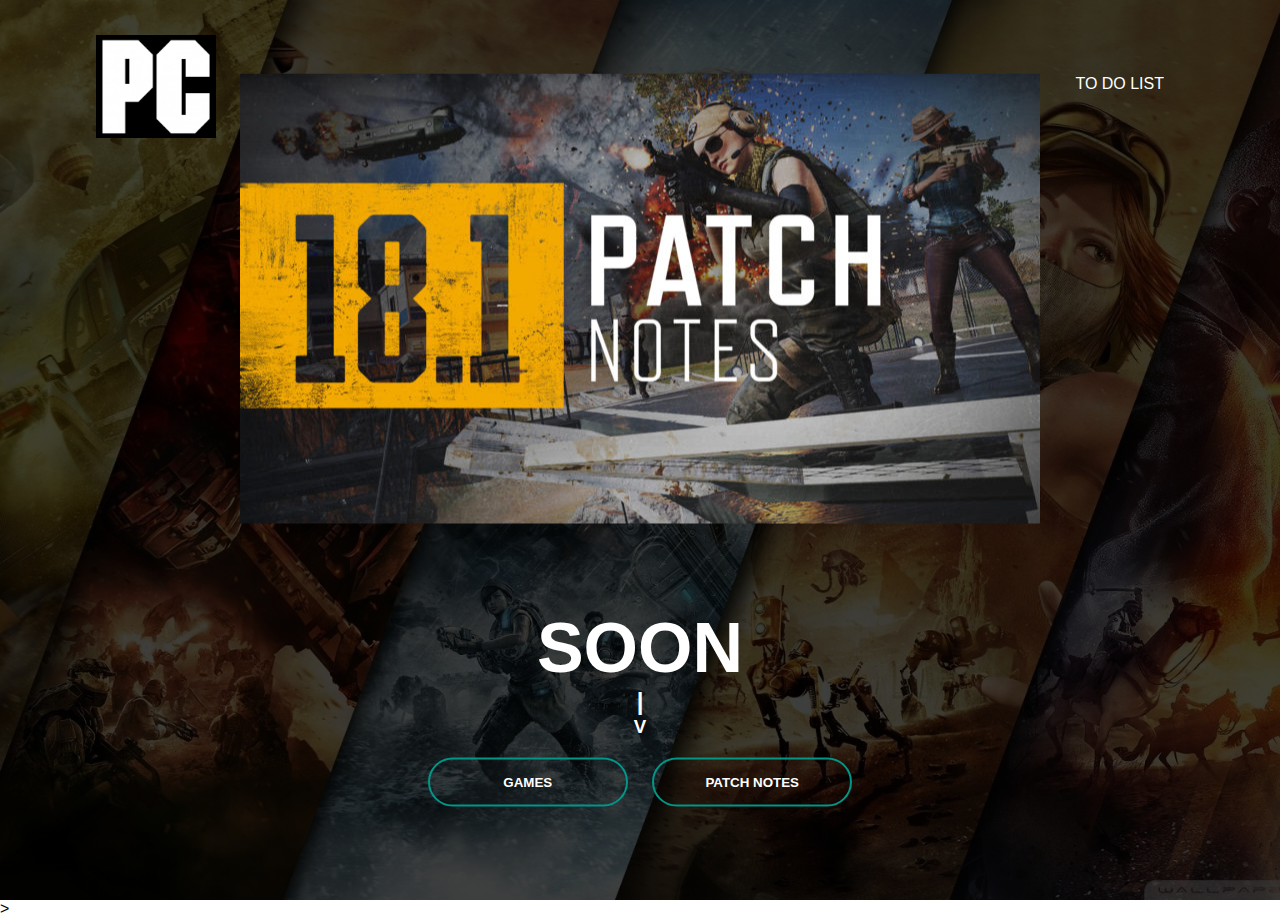
<file: index.html>
<!DOCTYPE html>
<html>
<head>	
	<meta charset="utf-8">
	<meta name="viewport" content="width=device-width, initial-scale=1">
	<title>Just Games</title>
	<link rel="stylesheet" href="style.css">
</head>
<body>
	<div class="banner">
		<div class="navbar">
			<img src="logo.png" class="logo">
			<ul>
				<li><a href="index.html">Home</a></li>
				<li><a href="#">Games</a></li>	
				<li><a href="PATCH_NOTES.html">Patch Notes</a></li>
				<li><a href="todolist.html">To Do List</a></li>	
			</ul>
		</div>
		<div class="content">
			<img src="pnotes.jpg" alt="pnotes">
			<h1>SOON</h1>	
			<h2>|</h2>
			<h3>V</h3>		

			<div>
				<button type="button"><span><a href="GAMES.html"></a></span>GAMES</button>
				<button type="button"><span><a href="GAMES.html"></a></span>PATCH NOTES</button>
			</div>
		</div>

	</div>	
</body>
</html>>
</file>
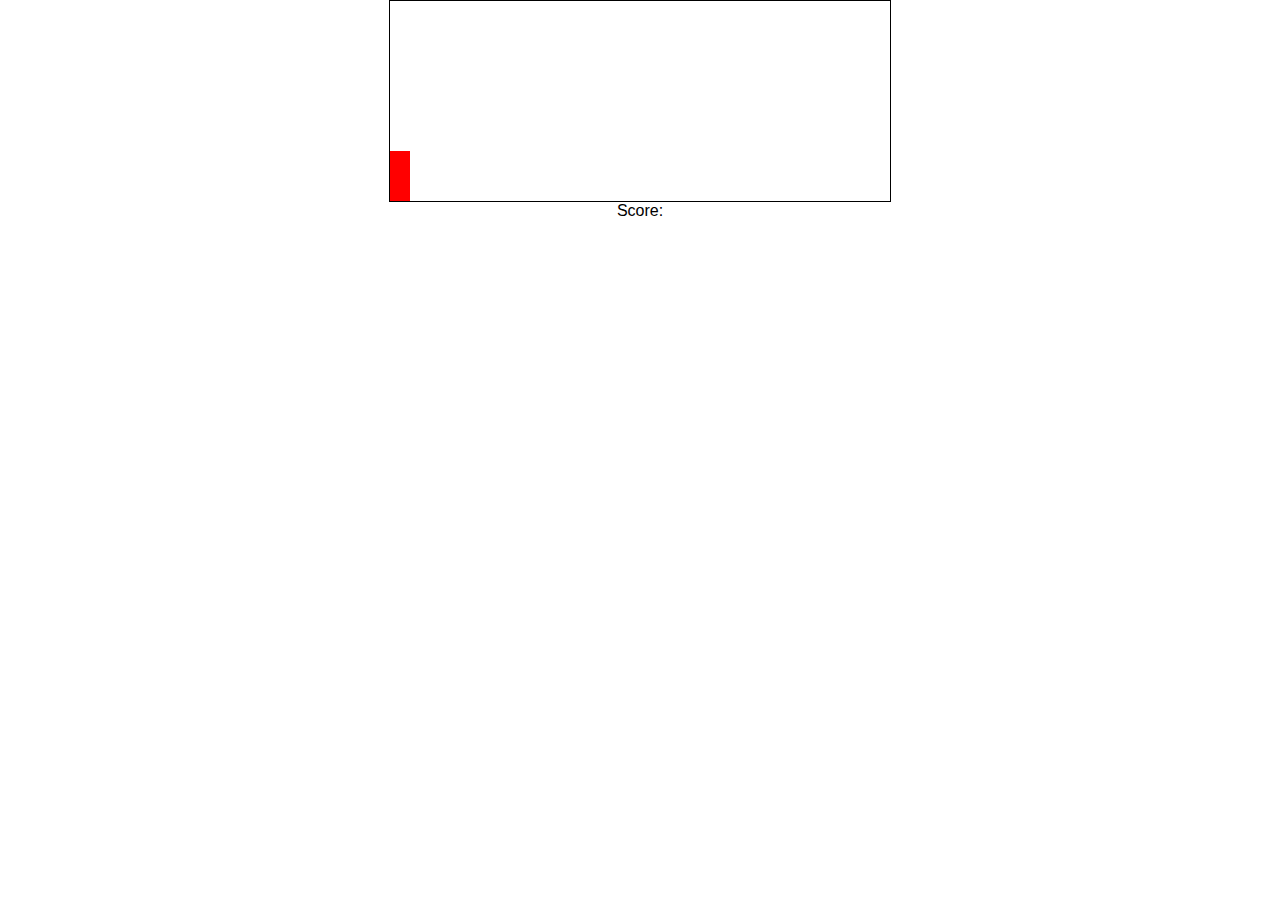
<file: GAMES.html>
<!DOCTYPE html>
<html lang="en" onclick="jump()">
<head>
    <meta charset="UTF-8">
    <title>Jump Game</title>
    <link rel="stylesheet" href="style.css">
</head>
<body>
    <div class="game">
        <div id="character"></div>
        <div id="block"></div>
    </div>
    <p>Score: <span id="scoreSpan"></span></p>
</body>
<script src="script.js"></script>
</html>
</file>
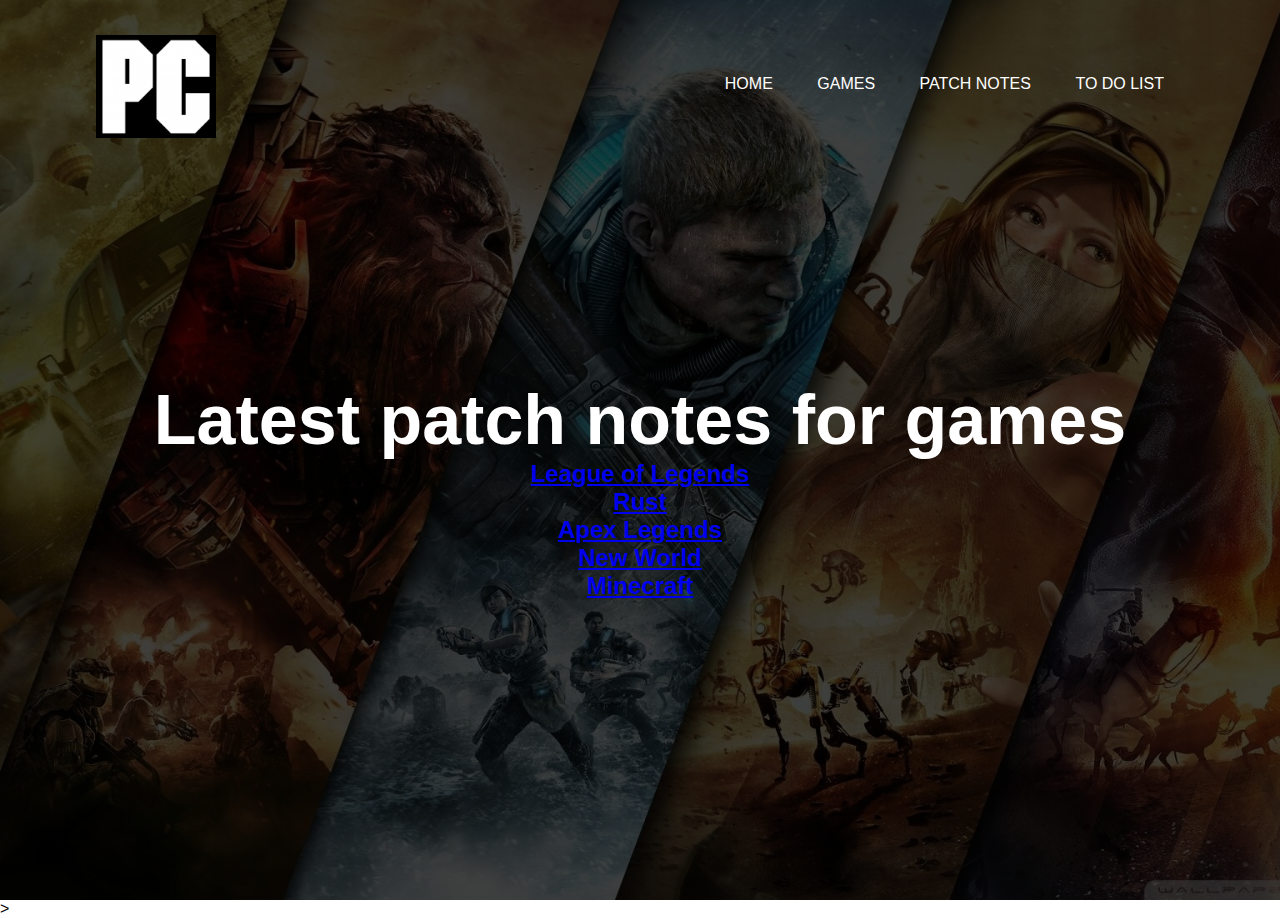
<file: PATCH_NOTES.html>
<!DOCTYPE html>
<html>
<head>	
	<meta charset="utf-8">
	<meta name="viewport" content="width=device-width, initial-scale=1">
	<title>Patch Notes</title>
	<link rel="stylesheet" href="style.css">
</head>
<body>
	<div class="banner">
		<div class="navbar">
			<img src="logo.png" class="logo">
			<ul>
				<li><a href="index.html">Home</a></li>

				<li><a href="#">Games</a></li>	
				<li><a href="PATCH_NOTES.html">Patch Notes</a></li>
				<li><a href="todolist.html">To Do List</a></li>	
			</ul>
		</div>
		<div class="content">
			<h1>Latest patch notes for games</h1>
			<h2><li><a href="https://www.leagueoflegends.com/en-us/news/tags/patch-notes/">League of Legends</a></li></h2>
			<h2><li><a href="https://rust.facepunch.com/changes">Rust</a></li></h2>
			<h2><li><a href="https://www.ea.com/en-gb/games/apex-legends/news">Apex Legends</a></li></h2>
			<h2><li><a href="https://www.newworld.com/en-us/news">New World</a></li></h2>
			<h2><li><a href="https://feedback.minecraft.net/hc/en-us/sections/360001186971-Release-Changelogs">Minecraft</a></li></h2>

			
			</div>
		</div>

	</div>	
</body>
</html>>
</file>
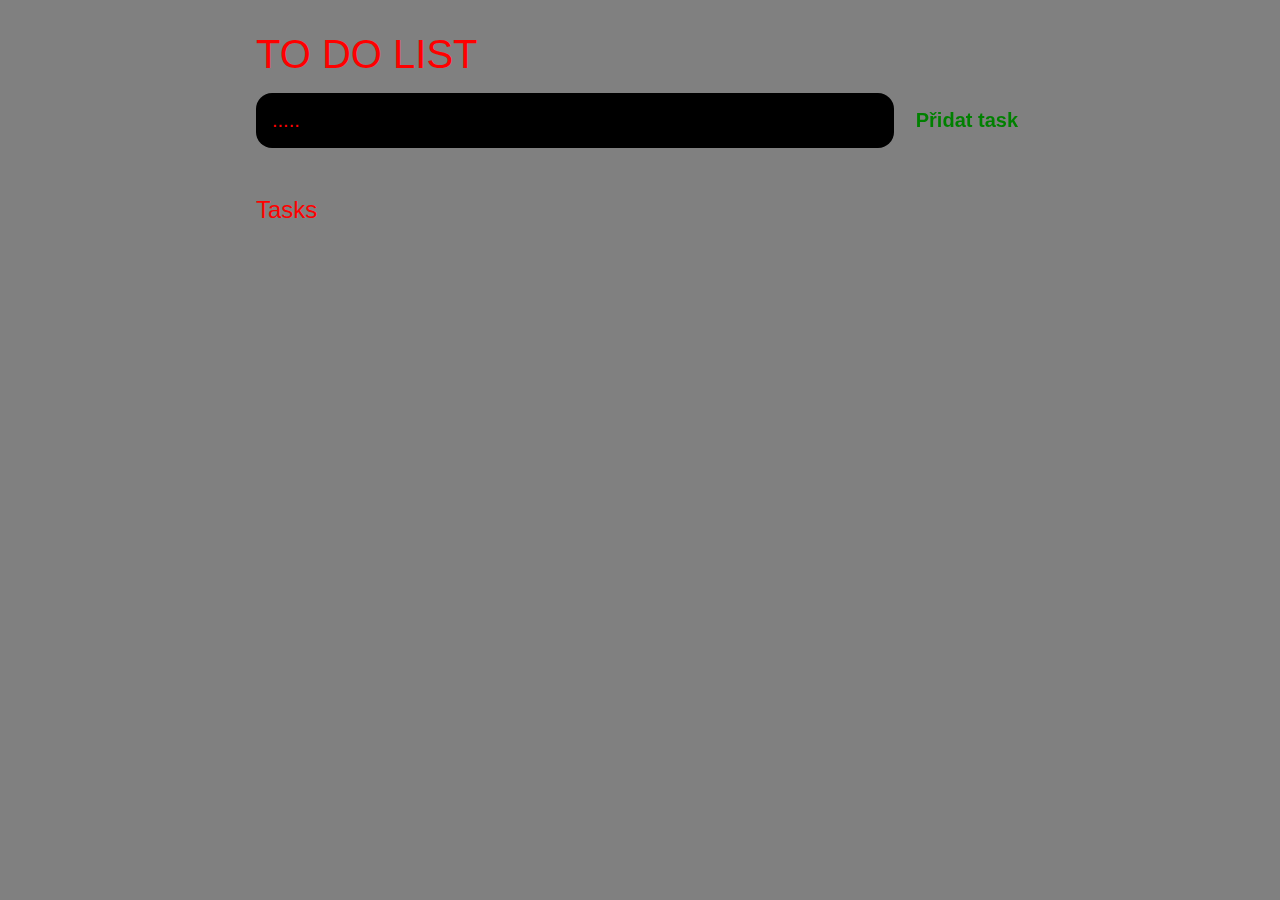
<file: todolist.html>
<!DOCTYPE html>
<html lang="en">
<head>
	<meta charset="UTF-8">
	<meta http-equiv="X-UA-Compatible" content="IE=edge">
	<meta name="viewport" content="width=device-width, initial-scale=1.0">
	<title>TO DO LIST</title>

	<link rel="stylesheet" href="main.css" />
</head>
<body>
	
	<header>
		<h1>TO DO LIST</h1>
		<form id="new-task-form">
			<input 
				type="text" 
				name="new-task-input" 
				id="new-task-input" 
				placeholder="....." />
			<input 
				type="submit"
				id="new-task-submit" 
				value="Přidat task" />
		</form>
	</header>
	<main>
		<section class="task-list">
			<h2>Tasks</h2>

			<div id="tasks">

				

			</div>
		</section>
	</main>

	<script src="main.js"></script>
</body>
</html>
</file>
<file: style.css>
*{
	margin: 0;
	padding: 0;
	font-family: sans-serif;
}
.banner{
	width: 100%;
	height: 100vh;
	background-image: linear-gradient(rgba(0, 0, 0, 0.75),rgba(0, 0, 0, 0.75)), url(background.jpg);
	background-size: cover;
	background-position: center;
}
.navbar{
	width: 85%;
	margin: auto;
	padding: 35px 0;
	display: flex;
	align-items: center;
	justify-content: space-between;
}
.logo{
	width: 120px;
	cursor: pointer;
}
.navbar ul li{
	list-style: none;
	display: inline-block;
	margin: 0 20px;
	position: relative;
}
.navbar ul li a{
	text-decoration: none;
	color: #fff;
	text-transform: uppercase;
}
.navbar ul li::after{
	content: '';
	height: 3px;
	width: 0;
	background: #009688;
	position: absolute;
	left: 0;
	bottom: -5px;
	transition: 0.1s;
}
.navbar ul li:hover:after{
	width: 100%;
}
.content{
	width: 100%;
	position: absolute;
	top: 50%;
	transform: translateY(-50%);
	text-align: center;
	color: #fff;
}
.content h1{
	font-size: 70px;
	margin-top: 80px;
}
.content p{
	margin: 20px auto;
	font-weight: 100;
	line-height: 25px;
}
button{
	width: 200px;
	padding: 15px 0;
	text-align: center;
	margin: 20px 10px;
	border-radius: 25px;
	font-weight: bold;
	border: 2px solid #009688;
	background: transparent;
	color: #fff;
	cursor: pointer;
	position: relative;
	overflow: hidden;
}
span{
	background: #009688;
	height: 100%;
	width: 0;
	border-radius: 25px;
	position: absolute;
	left: 0; 
	bottom: 0;
	z-index: -1;
	transition: 0.5s;
}
button:hover span{
	width: 100%;
}
button:hover{
	border:  none;
}



*{
    padding: 0;
    margin: 0;
    overflow-x: hidden;
}
.game{
    width: 500px;
    height: 200px;
    border: 1px solid black;
    margin: auto;
}
#character{
    width: 20px;
    height: 50px;
    background-color: red;
    position:relative;
    top: 150px;
}
.animate{
    animation: jump 0.3s linear;
}
@keyframes jump{
    0%{top: 150px;}
    30%{top: 100px;}
    70%{top: 100px;}
    100%{top: 150px;}
}

#block{
    background-color: blue;
    width: 20px;
    height: 20px;
    position: relative;
    top: 130px;
    left: 500px;
    animation: block 1s infinite linear;
}
@keyframes block{
    0%{left: 500px}
    100%{left: -20px}
}
p{
    text-align: center;
}
</file>
<file: main.css>
:root {
	--dark: grey;
	--darker: black;
	--darkest: black;
	--pink: green;
	--purple: green;
	
}




* {
	margin: 0;
	box-sizing: border-box;
	font-family: "Fira sans", sans-serif;
}

body {
	display: flex;
	flex-direction: column;
	min-height: 100vh;
	color: red;
	background-color: var(--dark);
}

header {
	padding: 2rem 1rem;
	max-width: 800px;
	width: 100%;
	margin: 0 auto;
}

header h1{ 
	font-size: 2.5rem;
	font-weight: 300;	
	margin-bottom: 1rem;
}

#new-task-form {
	display: flex;;
}

input, button {
	appearance: none;
	border: none;
	outline: none;
	background: none;
}

#new-task-input {
	flex: 1 1 0%;
	background-color: var(--darker);
	padding: 1rem;
	border-radius: 1rem;
	margin-right: 1rem;
	color: var(--light);
	font-size: 1.25rem;
}
#new-task-input::placeholder {
	color: var(--grey);

}

#new-task-submit {
	font-size: 1.25rem;
	font-weight: 800;
	background-image: linear-gradient(to right, var(--pink), var(--purple));
	-webkit-background-clip: text;
	-webkit-text-fill-color: transparent;
	cursor: pointer;
	transition: 0.5s;
}

#new-task-submit:hover {
	opacity: 0.8;
}

#new-task-submit:active {
	opacity: 0.6;
}

main {
	flex: 1 1 0%;
	max-width: 800px;
	width: 100%;
	margin: 0 auto;
}

.task-list {
	padding: 1rem;
}

.task-list h2 {
	font-size: 1.5rem;
	font-weight: 300;
	margin-bottom: 1rem;
}

#tasks .task {
	display: flex;
	justify-content: space-between;
	background-color: var(--darkest);
	padding: 1rem;
	border-radius: 1rem;
	margin-bottom: 1rem;
}

.task .content {
	flex: 1 1 0%;
}

.task .content .text {
	color: var(--light);
	font-size: 1.125rem;
	width: 100%;
	display: block;
	transition: 0.4s;
}

}

.task .actions {
	display: flex;
	margin: 0 -0.5rem;
}

.task .actions button {
	cursor: pointer;
	margin: 0 0.5rem;
	font-size: 1.125rem;
	font-weight: 700;
	text-transform: uppercase;
	transition: 0.4s;
}

.task .actions button:hover {
	opacity: 0.8;
}

.task .actions button:active {
	opacity: 0.6;
}

.task .actions .edit {
	background-image: linear-gradient(to right, var(--pink), var(--purple));
	-webkit-background-clip: text;
	-webkit-text-fill-color: transparent;
}

.task .actions .delete {
	color: crimson;
}
</file>
